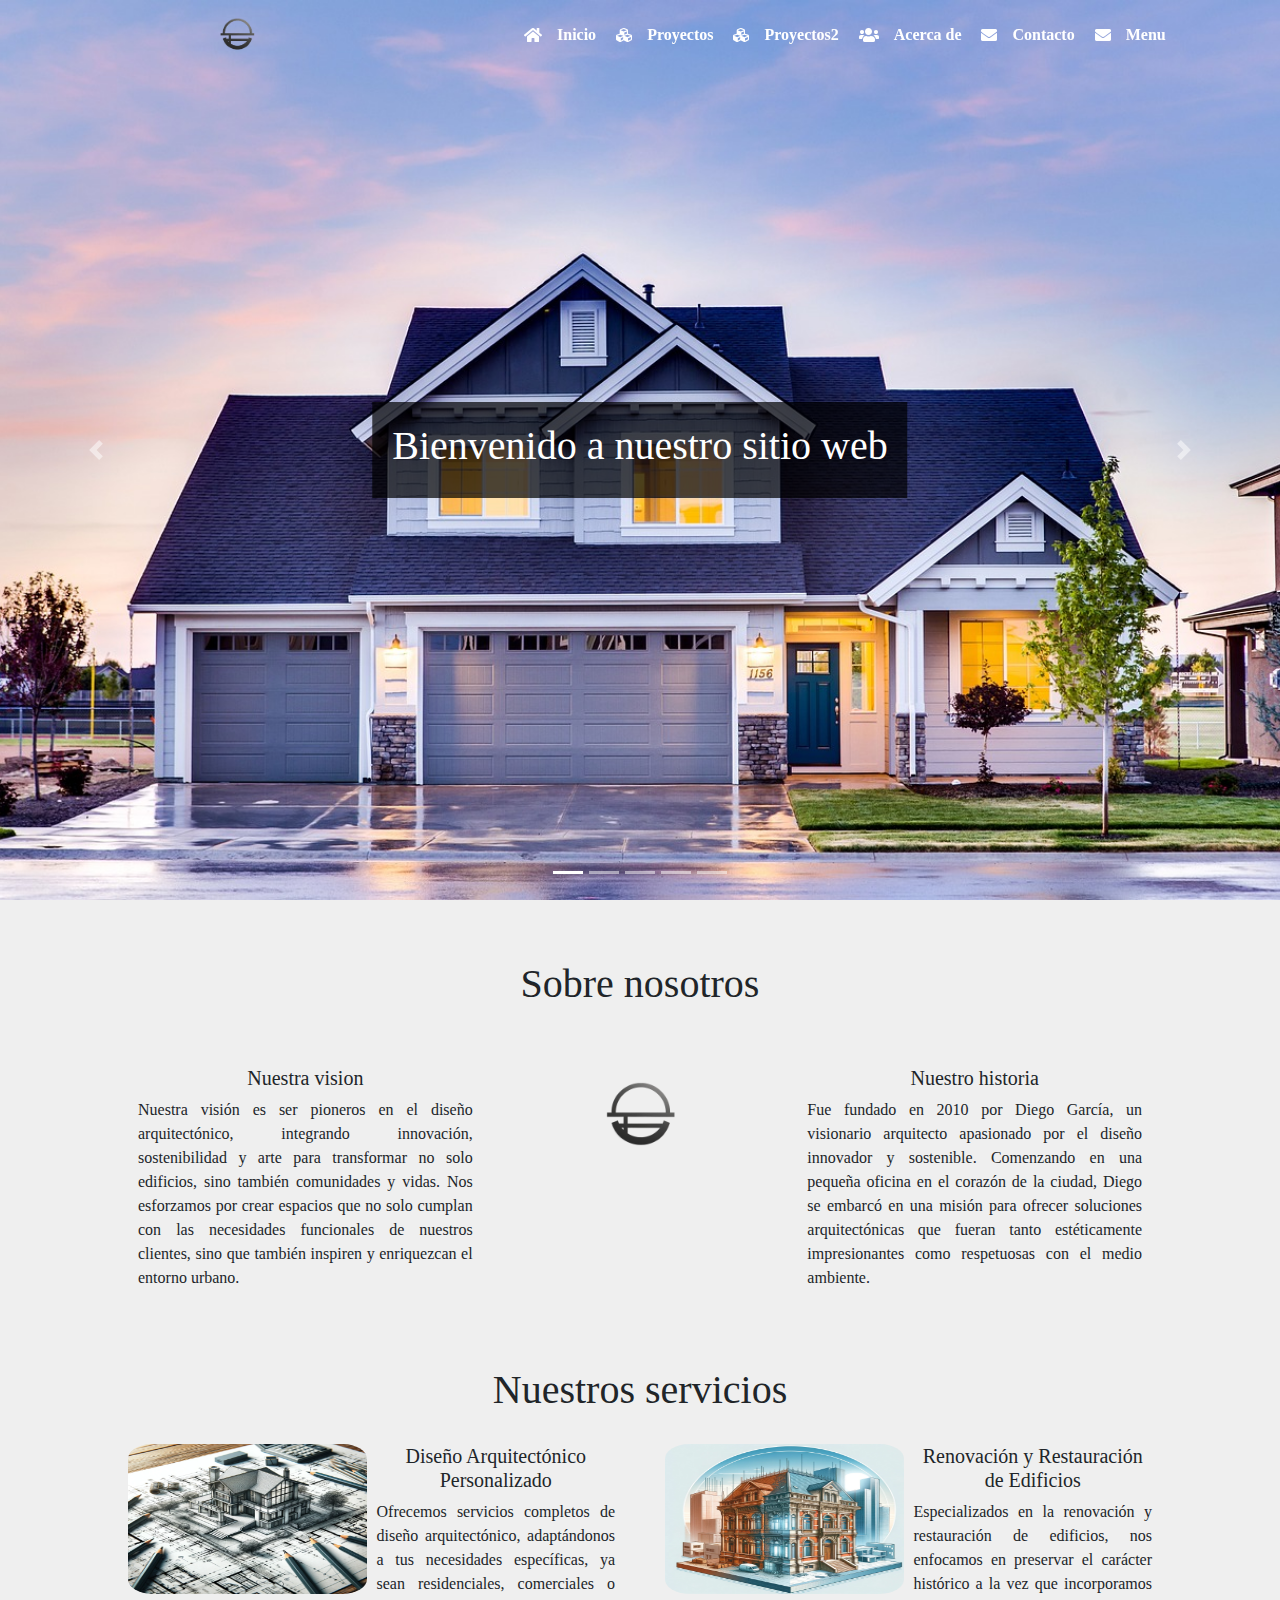
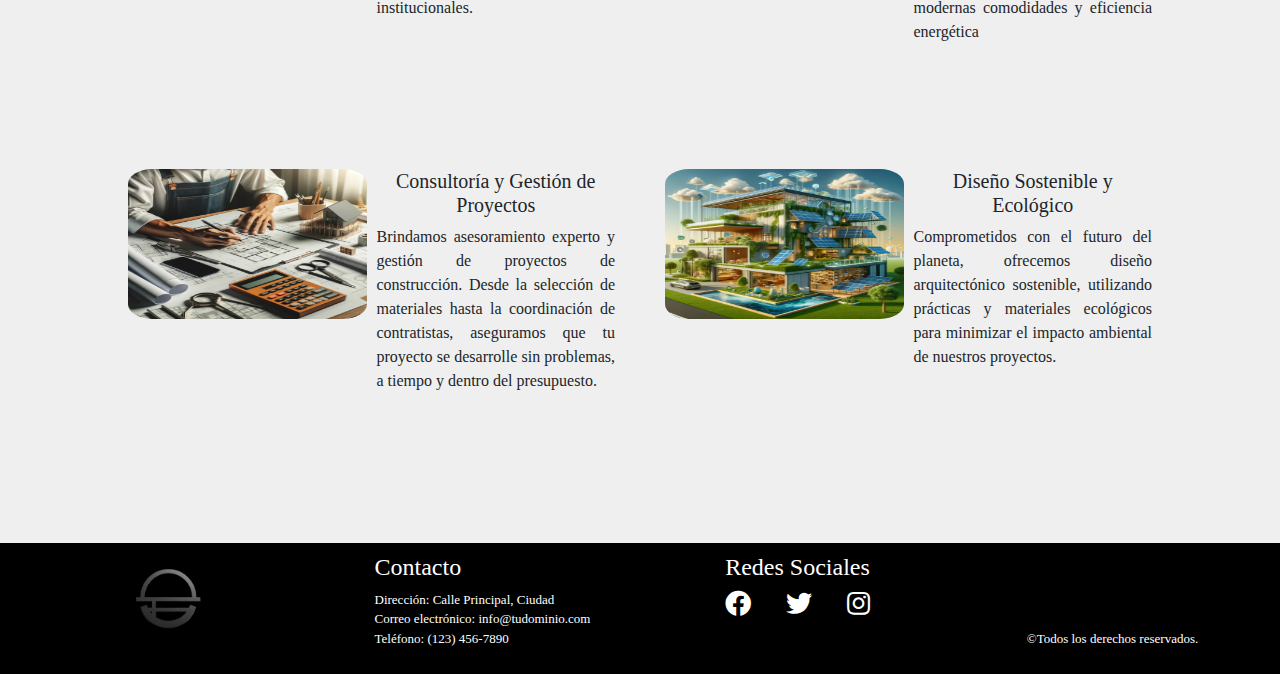
<file: pages/index.html>
<!DOCTYPE html>
<html lang="en">
<head>
    <meta charset="UTF-8">
    <meta name="viewport" content="width=device-width, initial-scale=1.0">
    <link rel="stylesheet" type="text/css" href="../css/index.css">
    <link rel="stylesheet" type="text/css" href="../css/header.css">
    <link rel="stylesheet" type="text/css" href="../css/footer.css">
    
    <script src="https://ajax.googleapis.com/ajax/libs/jquery/3.6.4/jquery.min.js"></script>
    <link rel="stylesheet" href="https://maxcdn.bootstrapcdn.com/bootstrap/4.5.2/css/bootstrap.min.css">
    <script src="https://cdnjs.cloudflare.com/ajax/libs/popper.js/1.16.0/umd/popper.min.js"></script>
    <script src="https://maxcdn.bootstrapcdn.com/bootstrap/4.5.2/js/bootstrap.min.js"></script>
    <script src="https://maxcdn.bootstrapcdn.com/bootstrap/4.5.2/js/bootstrap.min.js"></script>
    <link rel="stylesheet" href="https://cdnjs.cloudflare.com/ajax/libs/font-awesome/5.15.3/css/all.min.css">

    <title>Titlo</title>
</head>
<body>
    
    <header id="header-container">
    </header>
    
    
    <div id="miCarrusel" class="carousel slide" data-ride="carousel">
        <!-- Indicadores -->
        <ul class="carousel-indicators">
          <li data-target="#miCarrusel" data-slide-to="0" class="active"></li>
          <li data-target="#miCarrusel" data-slide-to="1"></li>
          <li data-target="#miCarrusel" data-slide-to="2"></li>
          <li data-target="#miCarrusel" data-slide-to="3"></li>
          <li data-target="#miCarrusel" data-slide-to="4"></li>
        </ul>
      
        <!-- Imágenes del carrusel -->
        <div class="carousel-inner">
          <div class="carousel-item active">
            <div class="mensaje-bienvenida">
              <h1>Bienvenido a nuestro sitio web</h1>
            </div>
            <img src="../assets/images/1.jpg" alt="Imagen 1">
          </div>
          <div class="carousel-item">
            <img src="../assets/images/2.jpg" alt="Imagen 2">
          </div>
          <div class="carousel-item">
            <img src="../assets/images/3.jpg" alt="Imagen 3">
          </div>
          <div class="carousel-item">
            <img src="../assets/images/4.jpg" alt="Imagen 3">
          </div>
          <div class="carousel-item">
            <img src="../assets/images/5.jpg" alt="Imagen 3">
          </div>
        </div>
      
        <!-- Controles del carrusel -->
        <a class="carousel-control-prev" href="#miCarrusel" data-slide="prev">
          <span class="carousel-control-prev-icon"></span>
        </a>
        <a class="carousel-control-next" href="#miCarrusel" data-slide="next">
          <span class="carousel-control-next-icon"></span>
        </a>
    </div>

    <div id="about-us" class="about-us">
 
      <div class="title-about-us">
        <h1>Sobre nosotros</h1>
      </div>
      
      <div class="our-vision">
        <h5>Nuestra vision</h5>
        <p>Nuestra visión es ser pioneros en el diseño arquitectónico, integrando innovación, sostenibilidad y arte para transformar no solo edificios, sino también comunidades y vidas. Nos esforzamos por crear espacios que no solo cumplan con las necesidades funcionales de nuestros clientes, sino que también inspiren y enriquezcan el entorno urbano.
        </p>
      </div>


      <figure class="image-about-us">
        <img src="../assets/images/logo.png" alt="">
      </figure>

      <div class="our-story">
        <h5>Nuestro historia</h5>
        <p>Fue fundado en 2010 por Diego García, un visionario arquitecto apasionado por el diseño innovador y sostenible. Comenzando en una pequeña oficina en el corazón de la ciudad, Diego se embarcó en una misión para ofrecer soluciones arquitectónicas que fueran tanto estéticamente impresionantes como respetuosas con el medio ambiente.</p>
      </div>
      
    </div>

    <div class="our-services">

      <h1 class="title-out-services">Nuestros servicios</h1>

      <div class="service">
        <figure class="figure">
          <img src="../assets/images/servicio1.png" alt="">
          <figcaption>
            <h5>Diseño Arquitectónico Personalizado</h5>
            <p>Ofrecemos servicios completos de diseño arquitectónico, adaptándonos a tus necesidades específicas, ya sean residenciales, comerciales o institucionales.</p>
          </figcaption>
        </figure>
        
      </div>
      
      <div class="service">
        <figure class="figure">
          <img src="../assets/images/servicio2.png" alt="">
          <figcaption>
            <h5>Renovación y Restauración de Edificios</h5>
            <p>Especializados en la renovación y restauración de edificios, nos enfocamos en preservar el carácter histórico a la vez que incorporamos modernas comodidades y eficiencia energética</p>
          </figcaption>
        </figure>
        
      </div> 
      <div class="service">
        <figure class="figure">
          <img src="../assets/images/servicio3.png" alt="">
          <figcaption>
            <h5>Consultoría y Gestión de Proyectos</h5>
            <p>Brindamos asesoramiento experto y gestión de proyectos de construcción. Desde la selección de materiales hasta la coordinación de contratistas, aseguramos que tu proyecto se desarrolle sin problemas, a tiempo y dentro del presupuesto.</p>
          </figcaption>
        </figure>
        
      </div> 
      <div class="service">
        <figure class="figure">
          <img src="../assets/images/servicio4.png" alt="">
          <figcaption>
            <h5>Diseño Sostenible y Ecológico</h5>
            <p>Comprometidos con el futuro del planeta, ofrecemos diseño arquitectónico sostenible, utilizando prácticas y materiales ecológicos para minimizar el impacto ambiental de nuestros proyectos.</p>
          </figcaption>
        </figure>
        
      </div>
    </div>


    <footer id="footer-container">
    </footer>


    

    <script src="../js/index.js"></script>
    <script src="../js/header.js"></script>
    

</body>
</html>
</file>
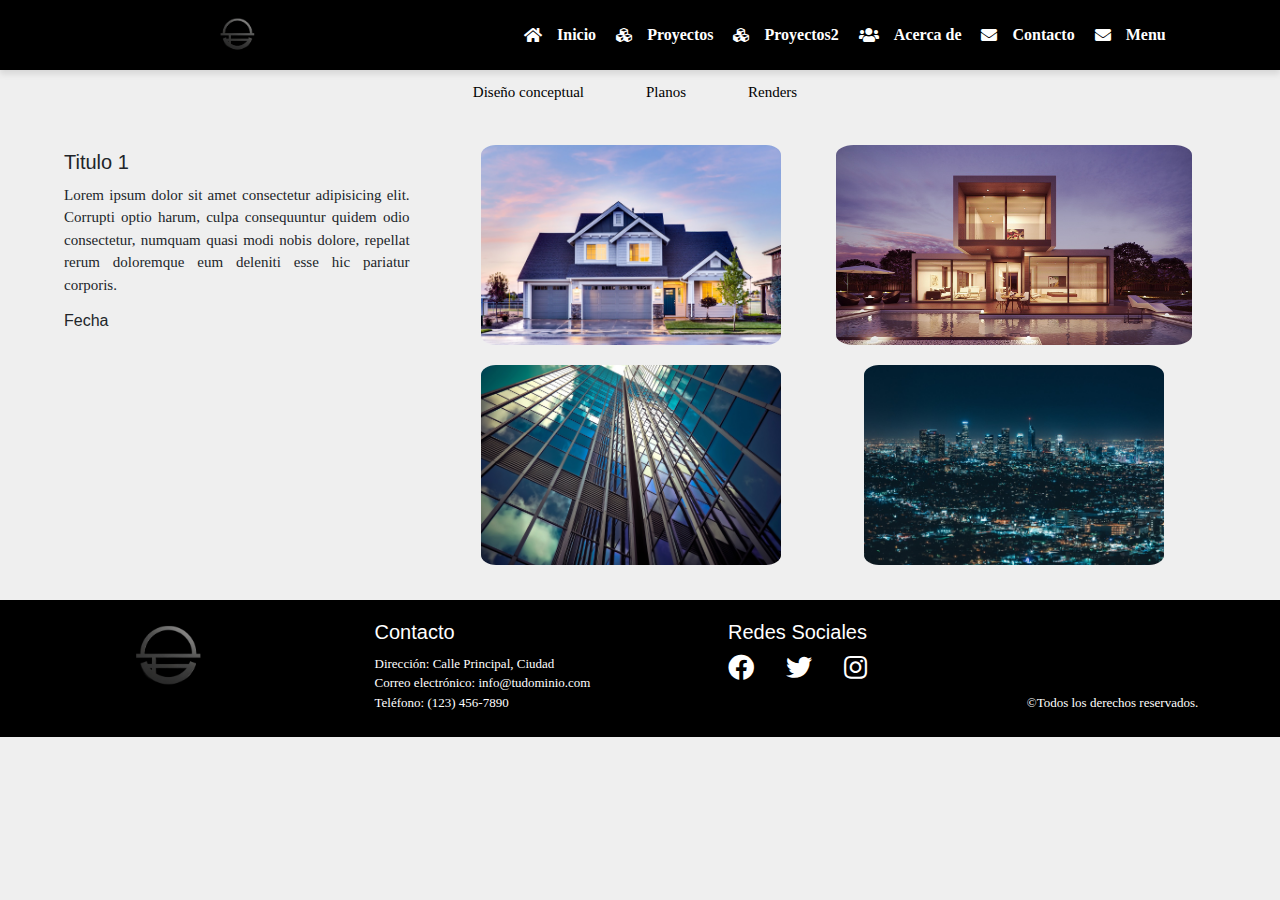
<file: pages/proyects2.html>
<!DOCTYPE html>
<html lang="en">

<head>
    <meta charset="UTF-8">
    <meta name="viewport" content="width=device-width, initial-scale=1.0">
    <link rel="stylesheet" type="text/css" href="../css/proyectos2.css">
    <link rel="stylesheet" type="text/css" href="../css/header.css">
    <link rel="stylesheet" type="text/css" href="../css/footer.css">

    <script src="https://ajax.googleapis.com/ajax/libs/jquery/3.7.1/jquery.min.js"></script>
    <link rel="stylesheet" href="https://maxcdn.bootstrapcdn.com/bootstrap/4.5.2/css/bootstrap.min.css">
    <script src="https://cdnjs.cloudflare.com/ajax/libs/popper.js/1.16.0/umd/popper.min.js"></script>
    <script src="https://maxcdn.bootstrapcdn.com/bootstrap/4.5.2/js/bootstrap.min.js"></script>
    <script src="https://maxcdn.bootstrapcdn.com/bootstrap/4.5.2/js/bootstrap.min.js"></script>
    <link rel="stylesheet" href="https://cdnjs.cloudflare.com/ajax/libs/font-awesome/5.15.3/css/all.min.css">
    <link rel="stylesheet" href="https://www.w3schools.com/w3css/4/w3.css">

    <title>Menus</title>
</head>

<body>

    <header id="header-container">
    </header>

    <main>
        <div id="modal01" class="w3-modal" >
            <div class="w3-modal-content w3-animate-zoom">
              <img id="img01">
            </div>
        </div> 

        <ul id="list-proyects2" class="list-proyects2">
            <li><button id="btnOne">Diseño conceptual</button></li>
            <li><button id="btnTwo">Planos</button></li>
            <li><button id="btnThree">Renders</button></li>
        </ul>

        <div class="proyects-body">    
            <div id="proyectOne" class="proyect-one">
                <div class="proyect-info">
                    <h4>Titulo 1</h4>
                    <p>Lorem ipsum dolor sit amet consectetur adipisicing elit. Corrupti optio harum, culpa consequuntur
                        quidem odio consectetur, numquam quasi modi nobis dolore, repellat rerum doloremque eum deleniti
                        esse hic pariatur corporis.</p>
                    <h6>Fecha</h6>
                </div>
                <div class="proyect-images">
                    <div class="imagen-body">
                        <img src="../assets/images/1.jpg" class="img-src" alt="">
                    </div>
                    <div class="imagen-body">
                        <img src="../assets/images/2.jpg" class="img-src" alt="">
                    </div>
                    <div class="imagen-body">
                        <img src="../assets/images/3.jpg" class="img-src" alt="">
                    </div>
                    <div class="imagen-body">
                        <img src="../assets/images/4.jpg" class="img-src" alt="">
                    </div>
                </div>
            </div>

        </div>
    </main>

    <footer id="footer-container">
    </footer>




    <script src="../js/index.js"></script>
    <script src="../js/header.js"></script>
    <script src="../js/proyects2.js"></script>

</body>

</html>
</file>
<file: css/index.css>
.mensaje-bienvenida {
    position: absolute;
    top: 50%; /* Centra verticalmente el mensaje */
    left: 50%; /* Centra horizontalmente el mensaje */
    transform: translate(-50%, -50%); /* Centra el mensaje en relación al 50% de su propio tamaño */
    background-color: rgba(0, 0, 0, 0.7); /* Fondo semitransparente para el mensaje */
    padding: 20px;
    text-align: center;
    color: #fff;
}


/* Establece la posición relativa del carrusel */
#miCarrusel {
    position: relative;
    width: 100%;
    height: 100vh;
}
/* Ajustar el tamaño de las imágenes del carrusel */
.carousel-item img {
    width: 100%;
    height: 100vh; /* Mantén la misma altura que el carrusel */
    object-fit: cover; /* Ajusta la imagen para llenar el espacio sin distorsión */
}


header{
    position: absolute;
    width: 100%;
    z-index: 2; /* Asegura que el menú esté por encima del carrusel */
    padding: 10px;

}

/*ABOUT US*/
.about-us {
    display: grid;
    grid-template-columns: repeat(3,1fr);
    text-align: center;
    background-color: #efefef;
    margin: 50px auto;
    padding: 10px;
    max-width: 80%;
  }

  .about-us p {
    text-align: justify;
    font-size: medium;
  }

  .title-about-us{
    grid-column: 1/4;
    margin-bottom: 50px;
  }

  .image-about-us img{
    width: 30%;
  }
 
  /*Services*/

  .our-services{
    display: grid;
    grid-template-columns: 1fr 1fr;
    text-align: center;
    background-color: #efefef;
    margin: 50px auto;
    max-width: 80%;
    column-gap: 50px;
  }
  
  .our-services p{
    text-align: justify;
    font-size: medium;
  }

  .service{
    max-width: 100%;
    margin: 0px auto;
    margin-bottom: 50px;

  }

  .title-out-services{
    grid-column: 1/3;
    margin-bottom: 30px;
  }

  .figure{
    display:grid !important;
    grid-template-columns: 1fr 1fr;
    column-gap: 10px;
    width: 100%;
  }
  
  .figure img{
    width: 100%;
    max-height: 50%;
    min-height: 150px;
    border-radius: 10%;
    margin-bottom: 20px;

  }
  
  body{
    background-color: #efefef !important; 
    font-family:'Times New Roman', Times, serif !important;
  }


@media (max-width: 767px) {

  .about-us{
    display: grid !important;
    grid-template-columns: 1fr ;
  }

  .title-about-us{
    grid-column: 1;
  }

  .image-about-us {
    width: 100%;
    align-self: center;
  }

  .our-services{
    display: inline;
  }

  .figure{
    display: grid !important;
    grid-template-columns: 1fr ;
    max-width: 90%;
    margin: 0px auto;
    margin-bottom: 50px;
  }

  .figure img{
    max-height: 150px;
    border-radius: 10%;
    margin-bottom: 20px;
  }
}



/* Estilos para tabletas */
@media (min-width: 768px) and (max-width: 1023px) {
  .image-about-us {
    width: 100%;
    align-self: center;
  }

  .figure{
    display:grid ;
    grid-template-columns: 1fr ;
    max-width: 90%;
    margin: 0px auto;

  }

  .figure img{
    max-height: 150px;
    border-radius: 10%;
  }


}

/* Estilos para pantallas más grandes, como computadoras de escritorio */
@media (min-width: 1024px) {
 
}
</file>
<file: css/header.css>
/* Alinea verticalmente el logotipo y el menú en el encabezado */
.menu-top {
    display: grid;
    grid-template-columns: 40% 60%;
    align-items: center;
}

.logo {
    width: auto; /* Ancho automático para ajustarse al contenido */
    height: auto; /* Altura automática para ajustarse al contenido */
    max-width: 20%; /* El ancho máximo es el 100% del contenedor padre */
    max-height: 100px; /* Altura máxima de 100px (ajusta según tus necesidades) */
    justify-self: center;
}
.logo img{
    width: 50% !important;
}

.mobile-menu{
    align-self: center;
    justify-self: start;
}

.menu-top ul {
    list-style-type: none;
    margin: 0;
    padding: 0;
    display: flex;
}

.menu-top li {
    margin: 0 10px;
}

.menu-top a {
    text-decoration: none;
    color: rgb(255, 255, 255);
    font-weight: bold;
    font-size:medium;
    display: flex;
    align-items: center;
}
.menu-top a i {
    margin-right: 15px;
    color: rgb(255, 255, 255) ;
}
.menu-top a:hover {
    color: #417883;
    text-decoration: none;
}

/* Estilos para el menú */

/* Estilos para pantallas más pequeñas, como teléfonos móviles */
/* Estilos para pantallas de teléfono móvil */
@media (max-width: 767px) {
    .logo {
        width: auto; /* Ancho automático para ajustarse al contenido */
        height: auto; /* Altura automática para ajustarse al contenido */
        max-width: 100%; /* El ancho máximo es el 100% del contenedor padre */
        max-height: 100px; /* Altura máxima de 100px (ajusta según tus necesidades) */
        
    }
    .logo img{
        max-width: 100px;
    }
    
    .menu-icon {
        display: block; /* Mostrar el botón del menú en bloque */
        background: none; /* Eliminar cualquier fondo del botón */
        border: none; /* Eliminar cualquier borde del botón */
        font-size: 24px; /* Tamaño del icono */
        cursor: pointer; /* Cambiar el cursor a un puntero */
        color: white;
    }
    .mobile-menu{
        align-self: center;
        justify-self: center;
    }
    .mobile-menu ul {
        display: none;
        position: absolute;
        transform: translateX(-80%); 
        border-radius: 5%;
        border: 1px solid white;
        padding: 5px;
        background-color: white;
    }
    .menu-top a {
        text-decoration: none;
        color: black;
        font-weight: bold;
        font-size:medium;
        display: flex;
        align-items: center;
    }

    .mobile-menu li{
        border-bottom: 1px solid #ccc; /* Agrega una línea sólida de color gris claro */
    }

    .mobile-menu a {
        color: #000;
        
    }

    .mobile-menu a>i{
        color: #000;
    }

    .menu-top a i {
        margin-right: 15px;
        color: black  ;
    }

    .menu-icon:focus {
        /* Restablece el estilo de contorno a ninguno */
        outline: none;
        
        /* Agrega otros estilos de enfoque personalizados aquí si es necesario */
    }


}



/* Estilos para tabletas */
@media (min-width: 768px) and (max-width: 1023px) {
    .menu-icon {
        display: block; /* Mostrar el botón del menú en bloque */
        background: none; /* Eliminar cualquier fondo del botón */
        border: none; /* Eliminar cualquier borde del botón */
        font-size: 24px; /* Tamaño del icono */
        cursor: pointer; /* Cambiar el cursor a un puntero */
        color: white;
    }
     .mobile-menu{
        align-self: center;
        justify-self: center;
    }     
    .mobile-menu ul {
        display: none;
        position: absolute;
        transform: translateX(-80%); 
        border-radius: 5%;
        padding: 5px;
        background-color: white;
    }
    
    .mobile-menu li{
        border-bottom: 1px solid #ccc; /* Agrega una línea sólida de color gris claro */
    }

    .mobile-menu a {
        color: #000;
        
    }

    .mobile-menu a>i{
        color: #000;
    }

    .menu-icon:focus {
        /* Restablece el estilo de contorno a ninguno */
        outline: none;
        
        /* Agrega otros estilos de enfoque personalizados aquí si es necesario */
    }
}

/* Estilos para pantallas más grandes, como computadoras de escritorio */
@media (min-width: 1024px) {
    .menu-icon{
        display: none;
    }
}
</file>
<file: css/footer.css>
.footer-content {
    display: grid;
    grid-template-columns: repeat(4,1fr);
    justify-items: center;    
    align-items: start;
    bottom: 0;
}
.logo-footer{
    text-align: center;
    
}
.logo-footer img{
    width: 30%;
    min-width: 30%;
    
}

.social-media ul{
    list-style-type: none;
    display: flex;
    justify-content: space-between;
    padding-left: 0;

}
.social-media i{
    color: white;
    font-size:  200%;
    list-style: none;
}

.contact-info{
    justify-self: center;
}

.contact-info ul{
    list-style-type: none;
    padding-left: 0;
}
.contact-info li{
    list-style: none; /* Elimina los marcadores de lista (viñetas) */

}

.social-media a :hover{
    color:rgb(30, 156, 214);

}

.copyright{
    align-self: end;
}

footer {
    background-color: #000000;
    color: #fff;
    bottom: 0;
    padding: 10px;
    font-size: small;
}

@media (max-width: 767px) {

    .footer-content {
        display: grid;
        grid-template-columns: 1fr;
        justify-items: center;    
        align-items: center;
        row-gap: 1em;
    
    }

    .logo-footer img{
        max-width: 150px;
    }
    .contact-info{
        justify-items: start;
        text-align: center;
    }

}



/* Estilos para tabletas */
@media (min-width: 768px) and (max-width: 1023px) {

}

/* Estilos para pantallas más grandes, como computadoras de escritorio */
@media (min-width: 1024px) {
   
}
</file>
<file: css/proyectos2.css>
body{
    background-color: #efefef !important; 
    font-family:'Times New Roman', Times, serif !important;

}

header {
    box-shadow: 0 4px 6px rgba(0, 0, 0, 0.1); /* Agrega una sombra más suave */
    background-color: black; 
    padding: 10px;
    position: sticky;
    z-index: 16;
    top: 0;
}

.list-proyects2{
    list-style-type: none;
    display: flex;
    width: 100%;
    margin: 10px auto;
    justify-content: center;
    margin-bottom: 20px;
}

.list-proyects2 li{
    padding-right: 50px;
}

.list-proyects2 button{
    color: #000;
    border: none;
}
.list-proyects2 button:hover{
    color: #417883;
    
}
.list-proyects2 button:focus{
    outline: none;
    
}

.main{
    position: absolute;
    height: 100%;

}

.proyects-body{
    margin: 20px 0px;
    padding: 5px 0px;    
}


.w3-modal img{
    max-width: 100%;
    height: 50% !important;
}

.proyect-one{
    width: 90%;
    display: grid;
    grid-template-columns: 30% 70%;
    margin: 10px auto;

}
.proyect-two{
    width: 90%;
    display: none;
    grid-template-columns: 30% 70%;
    margin: 10px auto;
    
}

.proyect-info {
    text-align: justify;
    width: 100%;
}

.proyect-images{
    width: 90%;
    padding-top: 5px;
    margin: 0px auto;
    display: grid;
    grid-template-columns: repeat(2,50%);
    grid-template-rows: 1fr 1fr;
    justify-items: center;
    column-gap: 20px;
    row-gap: 20px;

}

.imagen-body{
    position: relative;
    
}

.proyect-images img{
    width: 100%;
    min-height: 200px;
    max-height: 200px;
    border-radius: 5%;
}

.proyect-images img:hover{
    opacity: 50%;
    transition: opacity 2s;

}


@media (max-width: 767px) {
    .w3-modal{
        top: 50px !important;
    }
    .list-proyects2 li{
        padding-right: 0px;
    }
    .proyect-one{
        width: 90%;
        display: grid;
        grid-template-columns: 100%;
        margin: 10px auto;
    
    }

    .proyect-two{
        width: 90%;
        display: none;
        grid-template-columns: 100%;
        margin: 10px auto;
        
    }
    .proyect-images{
        width: 90%;
        padding-top: 5px;
        margin: 0px auto;
        display: grid;
        grid-template-columns: 100%;
        justify-items: center;
        column-gap: 20px;
        row-gap: 20px;
    }
}
@media (min-width: 768px) and (max-width: 1023px) {}
</file>
